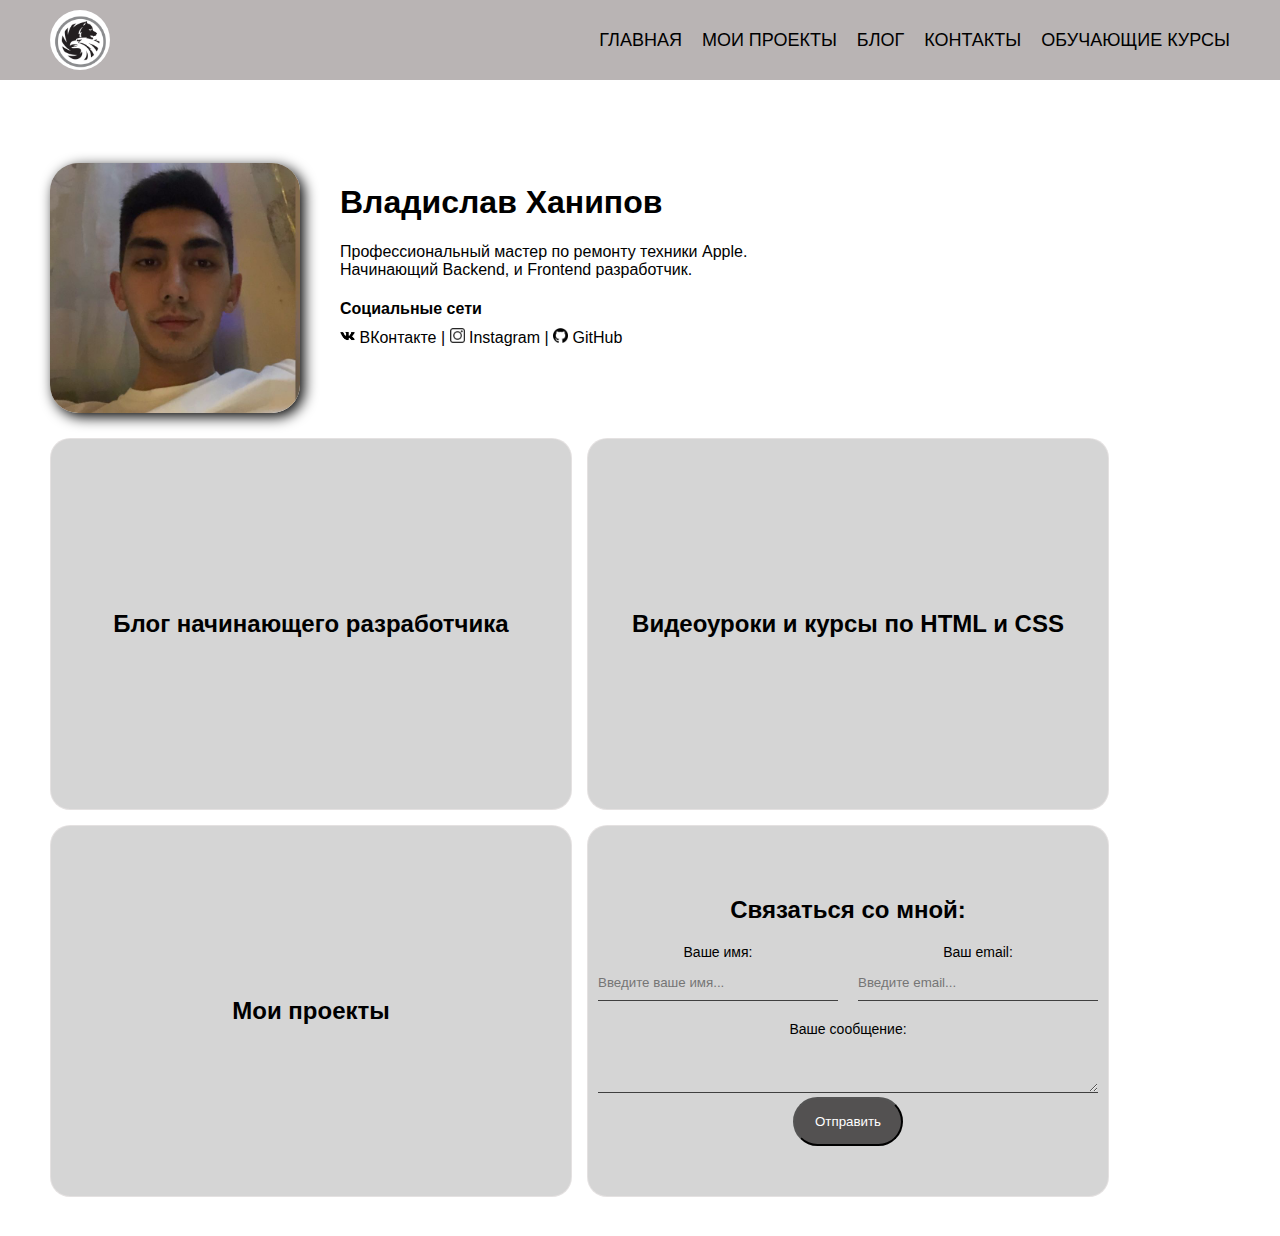
<file: index.html>
<!DOCTYPE html>
<html>

<head>
	<meta charset="UTF-8">
	<meta name="viewport" content="width=device-width">
	<title>VHanipov Главная</title>
	<link href="styles.css" rel="stylesheet">
</head>

<body>

	<div class="wrapper">
		<div class="burger-menu">
			<input id="menu-toggle" type="checkbox" />
			<label class="menu-btn" for="menu-toggle">
				<span></span>
			</label>

			<ul class="menubox">
				<li><a class="menu-item" href="index.html">Главная</a></li>
				<li><a class="menu-item" href="portfolio.html">Мои проекты</a></li>
				<li><a class="menu-item" href="myblog.html">Блог</a></li>
				<li><a class="menu-item" href="contacts.html">Контакты</a></li>
				<li><a class="menu-item" href="сourses.html">Обучающее курсы</a></li>
			</ul>
		</div>
		<header class="header">
			<div class="container">
				<div class="header_body">
					<a href="#" class="header_logo">
						<img src="logo.jpg" alt="">
					</a>
					<div class="header_menu">
						<ul class="header_list">
							<li>
								<a href="index.html" class="header_link">Главная</a>
							</li>
							<li>
								<a href="portfolio.html" class="header_link">Мои проекты</a>
							</li>
							<li>
								<a href="myblog.html" class="header_link">Блог</a>
							</li>
							<li>
								<a href="contacts.html" class="header_link">Контакты</a>
							</li>
							<li>
								<a href="сourses.html" class="header_link">Обучающие курсы</a>
							</li>
						</ul>
					</div>


				</div>
			</div>
		</header>
		<div class="contant">
			<div class="container">
				<div class="container_text">
					<div class="info">
						<img src="avatar.JPG" alt="фото красавчика" class="avatar" />

						<div class="info-text">
							<h1>Владислав Ханипов</h1>
							<p> Профессиональный мастер по ремонту техники Apple. </p>
							<p>Начинающий Backend, и Frontend разработчик. </p>

							<h4> Cоциальные сети</h4>

							<img src="vk2.png" alt="вк" class="social_icon">
							<a href="https://vk.com/vhanipov" target="_blank">ВКонтакте</a>
							|
							<img src="instagram.webp" alt="инст" class="social_icon">
							<a href="https://instagram.com/vhanipov" target="_blank">Instagram</a>
							|
							<img src="git.png" alt="git" class="social_icon">
							<a href="https://github.com/vhanipov">GitHub</a>
						</div>

					</div>

					<div style="width:100%; height:1px; clear:both;"></div>


					<div id="line_block">
						<h2><a href="myblog.html" alt="myblog">Блог начинающего разработчика</a></h2>
					</div>
					<div id="line_block">
						<h2><a href="courses.html" alt="courses">Видеоуроки и курсы по HTML и CSS</a></h2>
					</div>
					<div id="line_block">
						<h2><a href="portfolio.html" alt="portfolio">Мои проекты</a></h2>
					</div>
					<div id="line_block">
						<div class="contact">
							<h2>Связаться со мной:</h2>

							<form action="/index.html">
								<div class="row">
									<div class="form-group">
										<label for="name">Ваше имя:</label>
										<input type="name" id="name" placeholder="Введите ваше имя...">
									</div>

									<div class="form-group">
										<label for="email">Ваш email:</label>
										<input type="email" id="email" placeholder="Введите email...">
									</div>
								</div>


								<div class="form-group">

									<label for="text">Ваше сообщение:</label>
									<textarea id="text" cols="15 rows=" 2"></textarea>
								</div>

								<input class="btn" type="submit" value="Отправить">


							</form>



						</div>
					</div>


					<div style="width:100%; height:1px; clear:both;"></div>
				</div>
			</div>
		</div>
	</div>
</body>



</html>
</file>
<file: styles.css>
@import url('https://fonts.googleapis.com/css2?family=Roboto:wght@100&display=swap');

html {
	background: url(https://phonoteka.org/uploads/posts/2021-04/1619429643_26-phonoteka_org-p-serii-dimchatii-fon-35.jpg) no-repeat fixed center / cover;
	;
	position: relative;
	overflow: scroll;
}

body {
	background: inherit;
	display: -webkit-box;
	display: -ms-flexbox;
	color: #000000;
	font-size: 16px;
	font-weight: normal;
	font-family: helvetica
}

a {
	color: black;
	text-decoration: none;
}

a:hover {
	text-decoration: underline;
}

a:active {
	color: blue
}

a:visited {
	color: rgb(0, 0, 0)
}

.avatar {
	width: 250px;
	border-radius: 28px;
	-webkit-box-shadow: 4px 4px 14px rgba(0, 0, 0, 25);
	box-shadow: 4px 4px 14px rgba(0, 0, 0, 25);
}

.info {
	display: flex;
	display: -webkit-box;
	display: -ms-flexbox;
	margin-bottom: 20px;
	margin-top: 20px;
}



.social_icon {
	width: 15px;
	height: 15px;
}

.info-text {
	margin-left: 40px;
}

.info-text h4 {
	margin-bottom: 10px;
}

.info p {
	color: #000000;
	margin: 0;
	font-style: normal;
	font-weight: none;
	text-decoration: none;
	/*text-transform: uppercase;*/
	/*letter-spacing: 1px;*/
	/*word-spacing: 4px;*/
}

/* Box Model*/

.wrapper {
	max-width: 1200px;
	margin: 0px auto;
	padding: 15px;
	align-content: center;
	margin-top: 100px;
}

#line_block * {
	position: relative;
}

#line_block {
	position: relative;
	display: -webkit-box;
	display: -ms-flexbox;
	display: flex;
	-webkit-box-orient: vertical;
	-webkit-box-direction: normal;
	-ms-flex-direction: column;
	flex-direction: column;
	-webkit-box-pack: center;
	-ms-flex-pack: center;
	justify-content: center;
	margin: 0 15px 15px 0;
	width: 500px;
	height: 350px;
	border-radius: 20px;
	border: 1px solid rgba(243, 237, 237, 0.5);
	background-color: rgba(158, 158, 158, 0.432);
	text-align: center;
	float: left;
	padding: 10px;
}

#line_block:before {
	content: '';
	position: absolute;
	width: 100%;
	height: 100%;
	background: rgba(49, 49, 49, 0.5);
	left: 0;
	top: 0;
	-webkit-transition: opacity 0.6s;
	-o-transition: opacity 0.6s;
	transition: opacity 0.6s;
	border-radius: 20px;
	opacity: 0;
}

#line_block:hover:before {
	opacity: 1;
	border-radius: 20px;
}

.contact {
	position: flex;
	text-align: center;
}

.form-group label {
	display: block;
	font-size: 14px;
	color: #000000
}

.form-group input, .form-group textarea {
	width: 100%;
	-webkit-box-sizing: border-box;
	box-sizing: border-box;
	border: none;
	background: transparent;
	border-bottom: 1px solid rgb(63, 63, 63);
	color: #000;
	padding: 15px 0 10px;
	outline: none;
	font-family: inherit;
}

.row {
	display: -webkit-box;
	display: -ms-flexbox;
	display: flex;
	margin-bottom: 20px;
}

.row>.form-group {
	width: 50%;
	margin-right: 20px;
}

.row>.form-group:last-child {
	margin-right: 0;
}

.btn {
	background: rgb(83, 81, 81);
	padding: 15px 20px;
	color: #fff;
	border-radius: 50px;
	font-family: inherit;
	-webkit-transition-duration: 0.4s;
	-o-transition-duration: 0.4s;
	transition-duration: 0.4s;
}

.btn:hover {
	color: rgb(146, 146, 146);
}

.burger-menu {
	position: relative;
}

.menu-btn {
	display: -webkit-box;
	display: -ms-flexbox;
	display: flex;
	-webkit-box-align: center;
	-ms-flex-align: center;
	align-items: center;
	position: absolute;
	top: 30px;
	right: 10px;
	width: 26px;
	height: 26px;
	cursor: pointer;
	z-index: 1;
}

.menu-btn>span, .menu-btn>span::before, .menu-btn>span::after {
	display: block;
	position: absolute;
	width: 100%;
	height: 2px;
	background-color: #000000;
	-webkit-transition-duration: .25s;
	-o-transition-duration: .25s;
	transition-duration: .25s;
}

.menu-btn>span::before {
	content: '';
	top: -12px;
}

.menu-btn>span::after {
	content: '';
	top: 12px;
}

.menubox {
	display: block;
	position: fixed;
	visibility: hidden;
	top: 0;
	right: -100%;
	width: 300px;
	height: 100%;
	margin: 0;
	padding: 80px 0;
	list-style: none;
	background-color: rgb(185, 180, 180);
	-webkit-box-shadow: 1px 0px 6px rgba(0, 0, 0, .2);
	box-shadow: 1px 0px 6px rgba(0, 0, 0, .2);
	-webkit-transition-duration: .25s;
	-o-transition-duration: .25s;
	transition-duration: .25s;
}

.menu-item {
	display: block;
	padding: 12px 24px;
	color: rgb(0, 0, 0);
	font-family: 'Roboto', sans-serif;
	font-size: 20px;
	font-weight: 600;
	text-decoration: none;
	-webkit-transition-duration: .25s;
	-o-transition-duration: .25s;
	transition-duration: .25s;
}

.menu-item:hover {
	background-color: #CFD8DC;
}

#menu-toggle {
	opacity: 0;
}

#menu-toggle:checked~.menu-btn>span {
	-webkit-transform: rotate(45deg);
	-ms-transform: rotate(45deg);
	transform: rotate(45deg);
}

#menu-toggle:checked~.menu-btn>span::before {
	top: 0;
	-webkit-transform: rotate(0);
	-ms-transform: rotate(0);
	transform: rotate(0);
}

#menu-toggle:checked~.menu-btn>span::after {
	top: 0;
	-webkit-transform: rotate(90deg);
	-ms-transform: rotate(90deg);
	transform: rotate(90deg);
}

#menu-toggle:checked~.menubox {
	visibility: visible;
	right: 0;
}

.container {
	max-width: 1180px;
	margin: 0px auto;
	padding: 0px 10px;
}

.header {
	position: fixed;
	width: 100%;
	top: 0;
	left: 0;
	z-index: 50;
}

.header:before {
	content: '';
	position: absolute;
	top: 0;
	left: 0;
	width: 100%;
	height: 100%;
	background-color: rgb(185, 180, 180);
}

.header_body {
	position: relative;
	z-index: 2;
	display: flex;
	justify-content: space-between;
	height: 80px;
	align-items: center;
}

.header_logo {
	flex: 0 0 60px;
	border-radius: 50%;
	overflow: hidden;
}

.header_logo img {
	max-width: 100%;
	display: block;
}

.header_list {
	display: flex;
}

.header_list li {
	list-style: none;
	margin: 0px 0px 0px 20px;
}

.header_link {
	color: #000;
	text-transform: uppercase;
	font-size: 18px;
	text-decoration: none;
}

.menu-btn {
	display: none;
}

.menubox {
	display: none;
}

@media (max-width: 847px) {
	#line_block * {
		position: static;
		}

	#line_block {
		
		margin-right: 0;
		position: static;
	}

	#line_block:before {
		content: none;
	}
	

}

@media (max-width: 700px) {
	.info {
		text-align: center;
		display: block;
	}
	
}

@media (max-width: 649px) {

	.header {
		display: none;
	}
	.menu-btn {
		display: block;
        margin-left: 10px;
	}
	.menubox {
		display: block;
	}
    .wrapper {
        margin-top: 10px;
        padding-top: 0px;

    }
}
</file>
